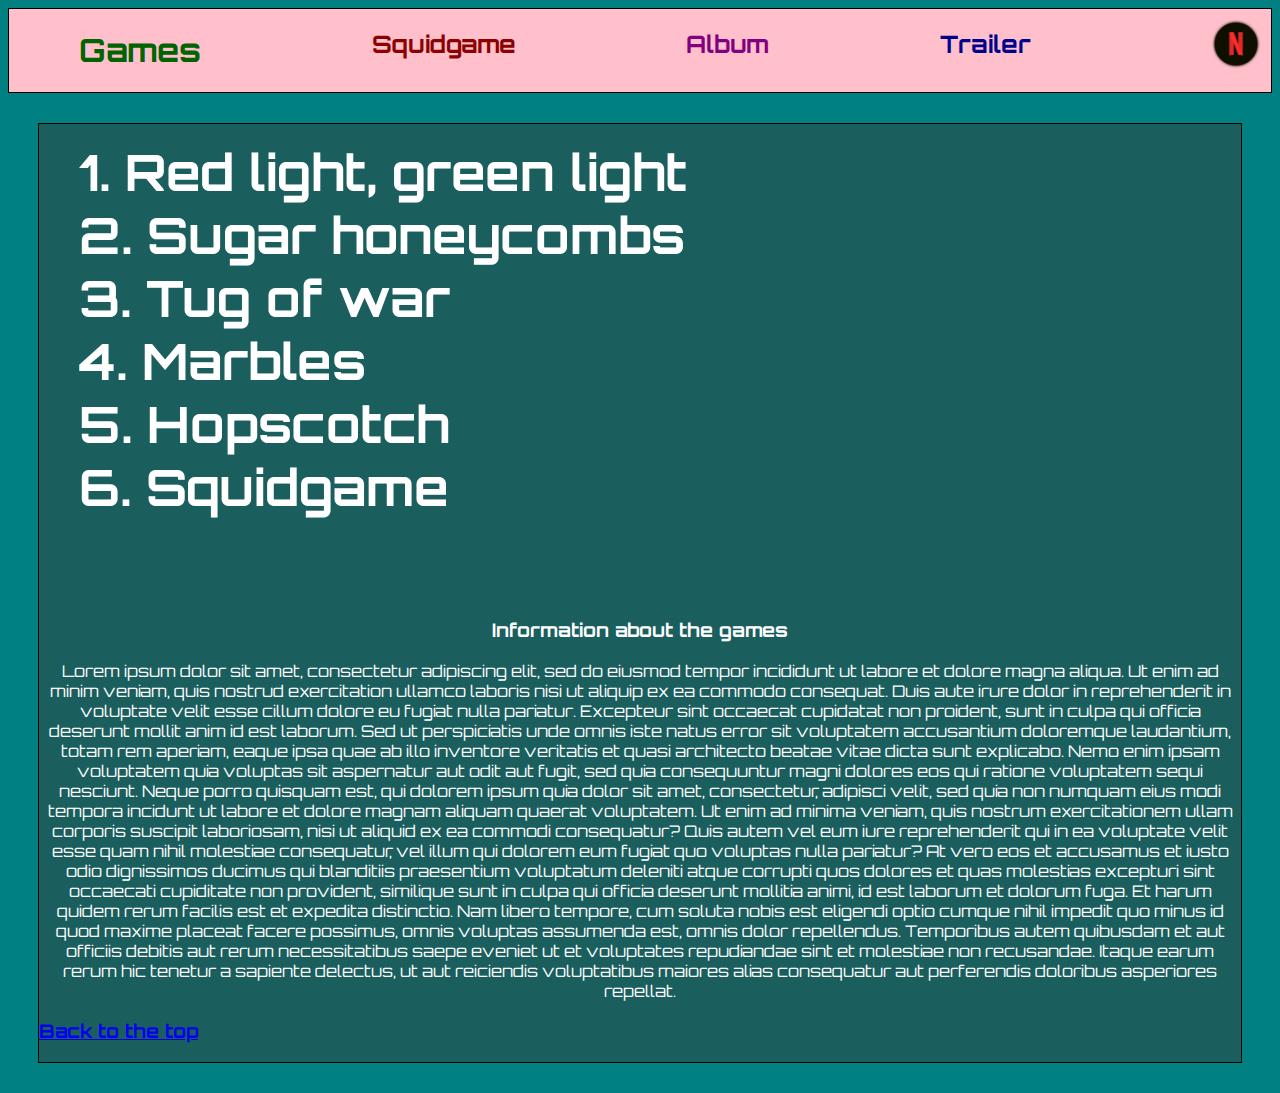
<file: games.html>
<!DOCTYPE html>
  <html lang="zxx">
    <head>
          <!--Länkar ihop dokumenten, väljer sidans "språk" eller tecken.-->
      <meta charset="UTF-8">
      <meta name="viewport" content="width=device-width, initial-scale=1.0">
      <link href="css/flexbox.css" type="text/css" rel="stylesheet">
      <link rel="preconnect" href="https://fonts.googleapis.com">
      <link rel="preconnect" href="https://fonts.gstatic.com" crossorigin>
      <link href="https://fonts.googleapis.com/css2?family=Jura&family=Orbitron:wght@400;500&display=swap" rel="stylesheet">
      <title>The games</title>
    <body>
            <!--Markerar vart den internalänken ska ta dig, dvs toppen + Flexboxen eller navbaren-->
      <nav id="top">
          <div class="t1">
            <h1>
              Games
            </h1>
          </div>
          <div class="t2">
            <a href="index.html">
              <h2>Squidgame</h2>
            </a>
          </div>
          <div class="t3">
            <a href="seriealbum.html">
              <h2>Album</h2>
            </a>
          </div>
          <div class="t4">
            <a href="trailer.html">
              <h2>Trailer</h2>
            </a>
          </div>
            <a title="länk till netflix" href="https://www.netflix.com/">
              <img alt="netflix loggan" class="netflix" src="netflix3.png">
            </a>
        </nav>
          <!--En box med en lista av alla spelen, länkarna byter färg när musen är över dom.-->
      <div class="listbox">
        <ul>
          <li>
            <a target="_blank" href="https://www.playworks.org/game-library/red-light-green-light/" title="A site about red light, green light">1. Red light, green light
            </a>
          </li>
          <li>
            <a target="_blank" href="https://www.tomsguide.com/news/i-tried-squid-games-honeycomb-challenge-and-its-harder-than-it-looks" title="A site about the sugarcomb game">2. Sugar honeycombs
            </a>
          </li>
          <li>
            <a target="_blank" href="https://www.rulesofsport.com/sports/tug-of-war.html" title="A site about tug of war">3. Tug of war</a>
          </li>
          <li>
            <a target="_blank" href="https://www.ducksters.com/games/marbles.php" title="A site about marbles">4. Marbles</a>
          </li>
          <li>
            <a target="_blank" href="https://www.parents.com/fun/activities/hopscotch/" title="A site about hopscotch">5. Hopscotch
          </a>
        </li>
          <li>
            <a target="_blank" href="https://www.cosmopolitan.com/entertainment/tv/a37809303/squid-game-rules-explained/" title="A site about how to play the squidgame game">6. Squidgame</a>
          </li>
        </ul>
        <h3 class="gameInfo" >Information about the games </h3>
        <p class="info" >Lorem ipsum dolor sit amet, consectetur adipiscing elit, sed do eiusmod tempor incididunt ut labore et dolore magna aliqua. Ut enim ad minim veniam, quis nostrud exercitation ullamco laboris nisi ut aliquip ex ea commodo consequat. Duis aute irure dolor in reprehenderit in voluptate velit esse cillum dolore eu fugiat nulla pariatur. Excepteur sint occaecat cupidatat non proident, sunt in culpa qui officia deserunt mollit anim id est laborum. Sed ut perspiciatis unde omnis iste natus error sit voluptatem accusantium doloremque laudantium, totam rem aperiam, eaque ipsa quae ab illo inventore veritatis et quasi architecto beatae vitae dicta sunt explicabo. Nemo enim ipsam voluptatem quia voluptas sit aspernatur aut odit aut fugit, sed quia consequuntur magni dolores eos qui ratione voluptatem sequi nesciunt. Neque porro quisquam est, qui dolorem ipsum quia dolor sit amet, consectetur, adipisci velit, sed quia non numquam eius modi tempora incidunt ut labore et dolore magnam aliquam quaerat voluptatem. Ut enim ad minima veniam, quis nostrum exercitationem ullam corporis suscipit laboriosam, nisi ut aliquid ex ea commodi consequatur? Quis autem vel eum iure reprehenderit qui in ea voluptate velit esse quam nihil molestiae consequatur, vel illum qui dolorem eum fugiat quo voluptas nulla pariatur? At vero eos et accusamus et iusto odio dignissimos ducimus qui blanditiis praesentium voluptatum deleniti atque corrupti quos dolores et quas molestias excepturi sint occaecati cupiditate non provident, similique sunt in culpa qui officia deserunt mollitia animi, id est laborum et dolorum fuga. Et harum quidem rerum facilis est et expedita distinctio. Nam libero tempore, cum soluta nobis est eligendi optio cumque nihil impedit quo minus id quod maxime placeat facere possimus, omnis voluptas assumenda est, omnis dolor repellendus. Temporibus autem quibusdam et aut officiis debitis aut rerum necessitatibus saepe eveniet ut et voluptates repudiandae sint et molestiae non recusandae. Itaque earum rerum hic tenetur a sapiente delectus, ut aut reiciendis voluptatibus maiores alias consequatur aut perferendis doloribus asperiores repellat.

</p>
    <!--Intern länk tillbaka till toppen-->
        <a href="#top">
          <h3>Back to the top</h3>
        </a>
      </div>
    </body>
</html>
</file>
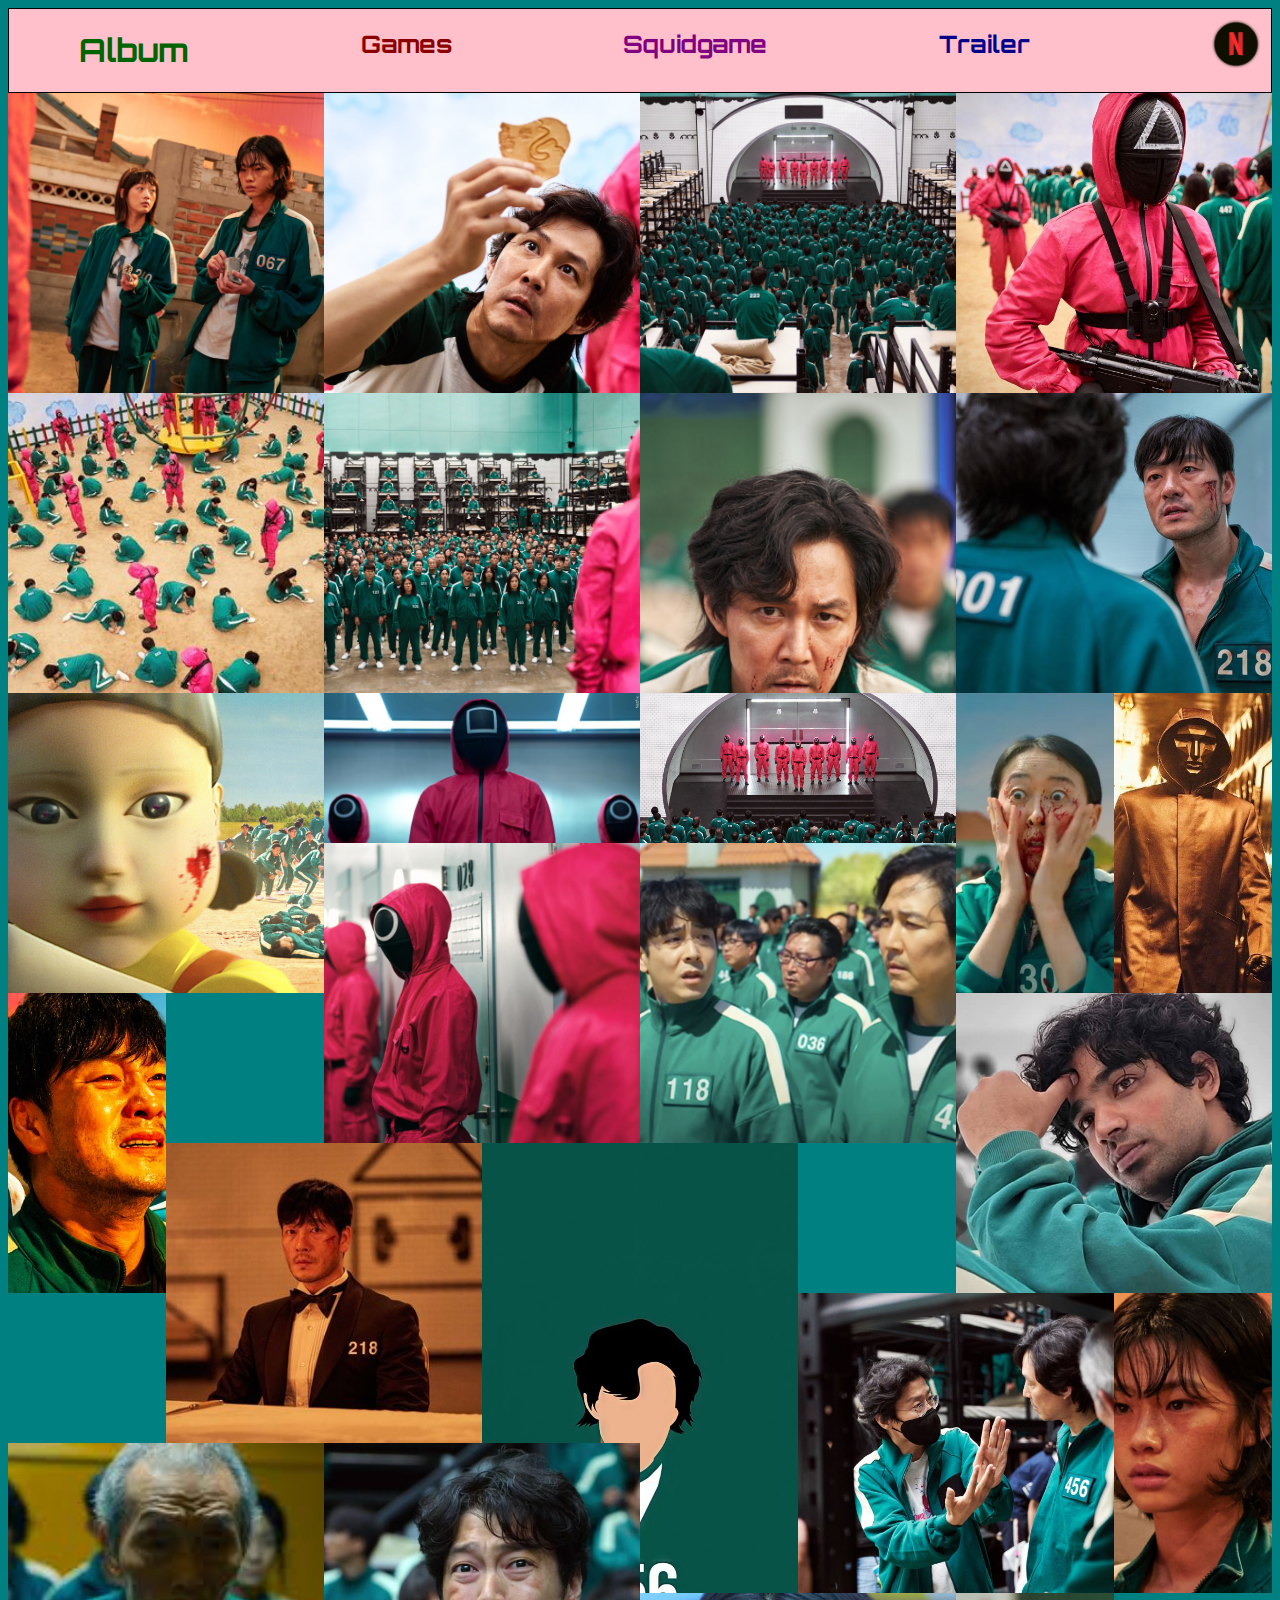
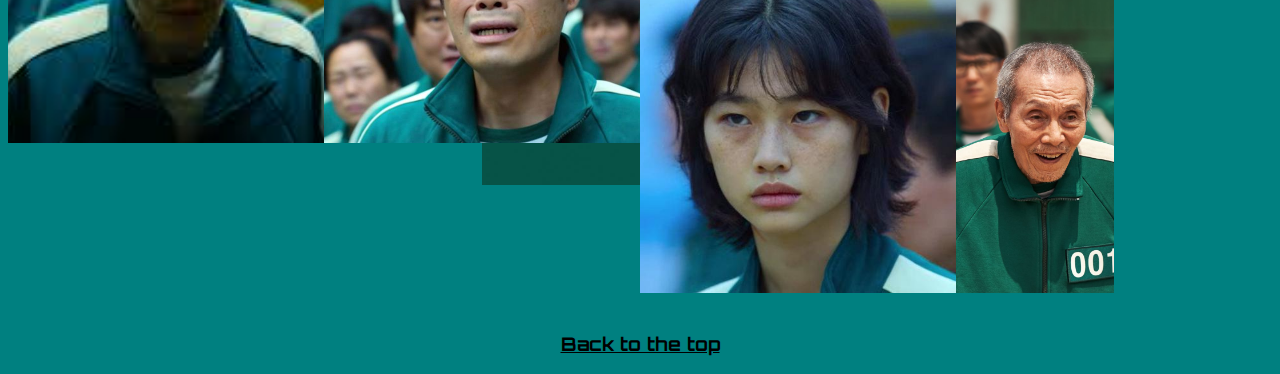
<file: seriealbum.html>
<!DOCTYPE html>
  <html lang="en">
  <head>
    <!--Länkar ihop dokumenten, väljer sidans "språk" eller tecken.-->
    <meta charset="UTF-8">
    <meta name="viewport" content="width=device-width, initial-scale=1.0">
    <link href="css/flexbox.css" type="text/css" rel="stylesheet">
    <link href="css/album.css" type="text/css" rel="stylesheet">
    <link rel="preconnect" href="https://fonts.googleapis.com">
    <link rel="preconnect" href="https://fonts.gstatic.com" crossorigin>
    <link href="https://fonts.googleapis.com/css2?family=Jura&family=Orbitron:wght@400;500&display=swap" rel="stylesheet">
    <title>Squidgame Album</title>
  </head>
  <body>
          <!-- id="top", markerar vart en internlänk nedan ska ta dig dvs till toppen av sidan + Flexboxen eller navbaren-->
      <nav id="top">
          <div class="t1">
            <h1>Album</h1>
          </div>
          <div class="t2">
            <a href="games.html"><h2>Games</h2></a>
          </div>
          <div class="t3">
            <a href="index.html"><h2>Squidgame</h2></a>
          </div>
          <div class="t4">
            <a href="trailer.html"><h2>Trailer</h2></a>
          </div>

            <a target="_blank" title="länk till netflix" href="https://www.netflix.com/"><img alt="netflix loggan  " class="netflix" src="netflix3.png"></a>

        </nav>
  <!--Gridbox, har ett autosorteringsystem i css filen-->
    <div class="albumbox">
      <div class="fat"> <img alt="bild" src="albumimg/squid1.jpeg"> </div>
      <div class="fat"> <img alt="bild" src="albumimg/squid2.jpeg"> </div>
      <div class="fat"> <img alt="bild" src="albumimg/squid3.jpeg"> </div>
      <div class="fat"> <img alt="bild" src="albumimg/squid4.jpeg"> </div>
      <div class="fat"> <img alt="bild" src="albumimg/squid5.jpeg"> </div>
      <div class="fat"> <img alt="bild" src="albumimg/squid6.jpeg"> </div>
      <div class="fat"> <img alt="bild" src="albumimg/squid7.jpeg"> </div>
      <div class="fat"> <img alt="bild" src="albumimg/squid8.jpeg"> </div>
      <div class="fat"> <img alt="bild" src="albumimg/squid9.png"> </div>
      <div class="wide"> <img alt="bild" src="albumimg/squid10.jpeg"> </div>
      <div class="wide"> <img alt="bild" src="albumimg/squid11.jpeg"> </div>
      <div class="tall"> <img alt="bild" src="albumimg/squid12.jpeg"> </div>
      <div class="fat"> <img alt="bild" src="albumimg/squid13.jpeg"> </div>
      <div class="tall"> <img alt="bild" src="albumimg/squid14.jpeg"> </div>
      <div class="fat"> <img alt="bild" src="albumimg/squid17.jpeg"> </div>
      <div class="tall"> <img alt="bild" src="albumimg/squid19.jpeg"> </div>
      <div class="fat"> <img alt="bild" src="albumimg/squid20.jpeg"> </div>
      <div class="fat"> <img alt="bild" src="albumimg/squid21.jpeg"> </div>
      <div class="fat"> <img alt="bild" src="albumimg/squid22.jpeg"> </div>
      <div class="fat"> <img alt="bild" src="albumimg/squid23.jpeg"> </div>
      <div class="fat"> <img alt="bild" src="albumimg/squid24.jpeg"> </div>
      <div class="fat"> <img alt="bild" src="albumimg/squid25.jpeg"> </div>
      <div class="fat"> <img alt="bild" src="albumimg/squid26.jpg"> </div>
      <div class="tall"> <img alt="bild" src="albumimg/squid27.jpg"> </div>
      <div class="tall"> <img alt="bild" src="albumimg/squid16.jpg"> </div>
    </div>
    <!--Intern länk tillbaka till toppen-->
          <a id="totop" href="#top"><h3>Back to the top</h3></a>
  </body>
  </html>
</file>
<file: css/flexbox.css>
#kropp {
  background-image: url("homepageimg.jpeg");
  font-family: 'Jura', sans-serif;
  font-family: 'Orbitron', sans-serif;
  background-size: cover;
}
/*för att göra sidan kompatibel med olika enheter som ex telefonen.*/
@media (max-width: 620px) {
    nav div h2{
   font-size: 13px;
 }
 nav div {
   align-self: center;
 }
   nav div h1 {
  font-size: 13px;
 }
/*Flexbox som gör att de olika titlarna tar upp lika mycket plats*/
}
nav {
  display: flex;
  justify-content: space-between;
  text-align: center;
  margin: auto;
  border: solid black 1px;
  background-color: pink;
}
/* för att göra så att bilden sitter i mitten och inte i ett hörn i nav bar*/
.netflix {
height: 50px;
width: auto;
margin: auto;
align-self: center;
margin: 10px
}

/*titel1*/
.t1 {
  margin-left: 60px;
  color: darkgreen;
}

body {
font-family: 'Jura', sans-serif;
font-family: 'Orbitron', sans-serif;
background-color: teal;
}

.t1 {
  font-weight: bold;
  color: rgb(224, 155, 232);
  /*
  margin-left: 75px;
  margin-bottom: 80px;
  font-size: 15 px;
  color: darkred;
  */
}

/*titel2*/
.t2 {
  /*
   margin-left: 200px;
   margin-top: 9px;
   */
}
/*titel 3*/
.t3 {
  /*
  margin-left: 200px;
  margin-top: 9px;
  */
}
/*titel 4*/
.t4 {
  /*
  margin-left: 200px;
  margin-top: 9px;
  */
  /*titel 2*/
}
.t2 > a > h2 {
  color: darkred;
}
.t2 > a {
  text-decoration: none;
}
/*titel 3*/
.t3 > a > h2 {
  color: purple;
}
.t3 > a {
  text-decoration: none;
}
/*titel 4*/
.t4 > a > h2 {
  color: darkblue;
}
.t4 > a {
  text-decoration: none;
}
/*titel 1*/
.t1 {
  margin-left: 70px;
  color: darkgreen;
}
/*sortera bilder i album*/
.albumbox > div {
    display: grid;
    justify-content: center;
    align-items: center;
    font-size: 2em;
}
/*auto justera bildernas widht och height*/
.albumbox > div > img {
    width: 100%;
    height: 100%;
    object-fit: cover;
}
/*box runt listan*/
.listbox  {
  margin: 30px;
  background-color: #1a5e5e;
  border: 1px solid black;
}
/*göra texten i boxen vit och stylead*/
.listbox > ul > li {
 font-weight: bold;
 color: #ffffff;
 font-size: 50px;
 text-decoration: none;
 list-style-type: none;
}
/*stylea länkarna i  listna*/
.listbox > ul > li > a {
 font-weight: bold;
 color: #ffffff;
 font-size: 50px;
 text-decoration: none;
 list-style-type: none;
}
/*stylea länkarna i listan när muspekaren ligger över dem*/
.listbox > ul > li > a:hover {
 font-weight: bold;
 color: grey;
 font-size: 50px;
 text-decoration: none;
 list-style-type: none;
}
/*brödtext och titel till listan där det står om spelen*/
.gameInfo {
  color: #ffffff;
  text-align: center;
  margin-top: 100px;
}

.info {
  color: #ffffff;
  text-align: center;
}
/*för att ta sig till toppen i album*/
#totop {
   margin-left:  50%;
   color: black;
}
</file>
<file: css/album.css>
@media only screen and (max-widht: 480px) {

}

.albumbox {
display: grid;
grid-template-columns: repeat(auto-fit, minmax(150px, 1fr));
grid-template-rows: repeat(auto-fit, minmax(150px, 1fr));
grid-auto-flow: dense;
grid-auto-rows: 150px;
}

.fat {
grid-column: span 2;
grid-row: span 2;
}

.wide {
grid-column: span 2;
grid-row: span 1;
}

.tall {
  grid-row: span 2;
}

#totop {
  text-align: center;
}
</file>
